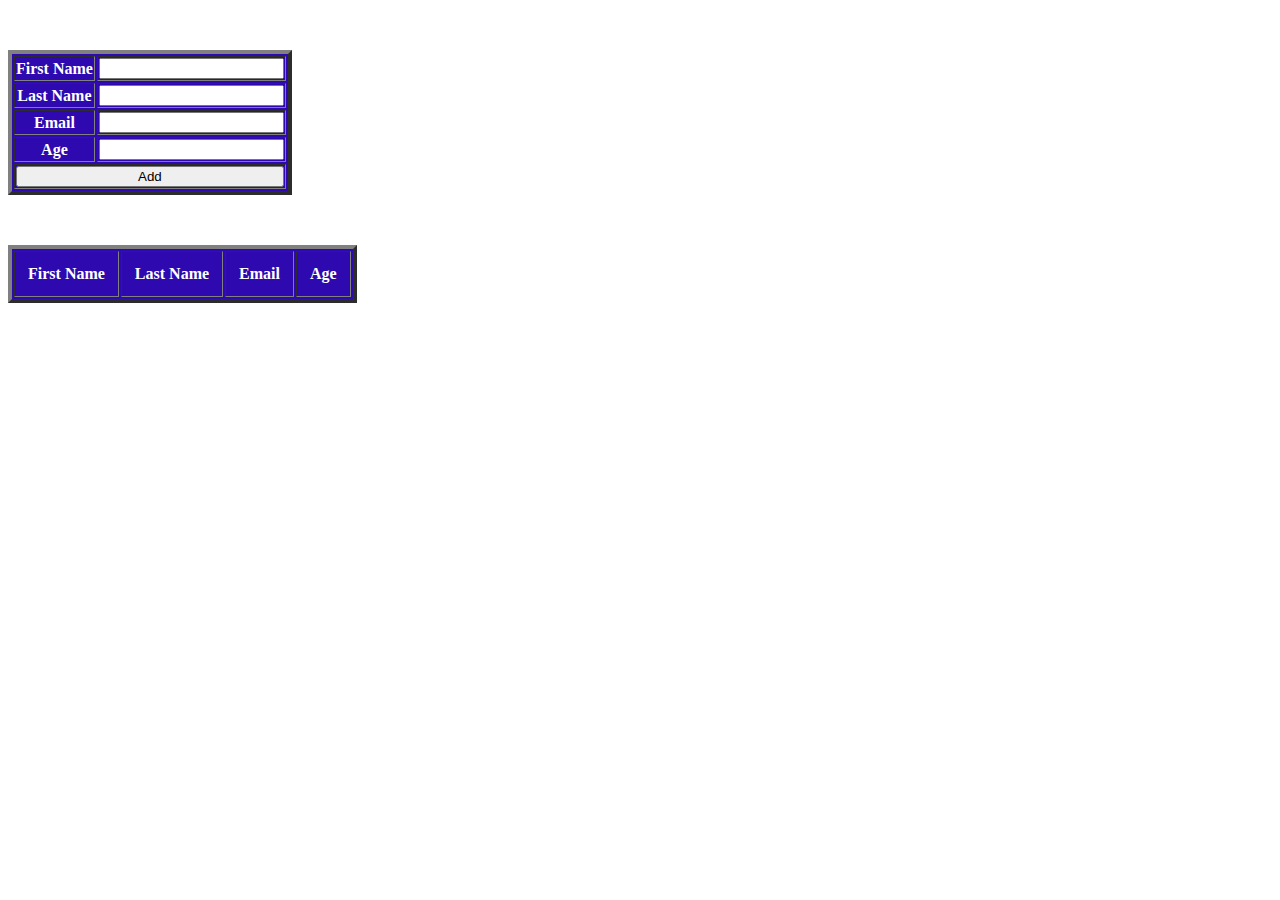
<file: lgm_form/index.html>
<!DOCTYPE html>
<html>
<head>
	<title>Table</title>
	<link rel="stylesheet" href="style.css">
</head>
<body>

	<centre>
		<table border="4">
			<thead>
				<tr>
					<th>First Name</th>
					<td><input type="text" name="fname" id="fname"></td>
				</tr>
			</thead>
			<tbody>
				<tr>
					<th>Last Name</th>
					<td><input type="text" name="lname" id="lname"></td>
				</tr>
				<tr>
					<th>Email</th>
					<td><input type="text" name="email" id="email"></td>
				</tr>
				<tr>
					<th>Age</th>
					<td><input type="text" name="age" id="age"></td>
				</tr>
				<tr id="btna">
					<td colspan="2"><input type="button" name="button" id="btn" value="Add" onclick="AddRow()"></td>
				</tr>
			</tbody>
		</table>

		<table border="4" id="show">
			<thead>
				<tr>
					<th>First Name</th>
					<th>Last Name</th>
					<th>Email</th>
					<th>Age</th>
				</tr>
			</thead>
		</table>
	</centre>
	
	<script src="main.js">
		
		

	</script>
</body>
</html>
</file>
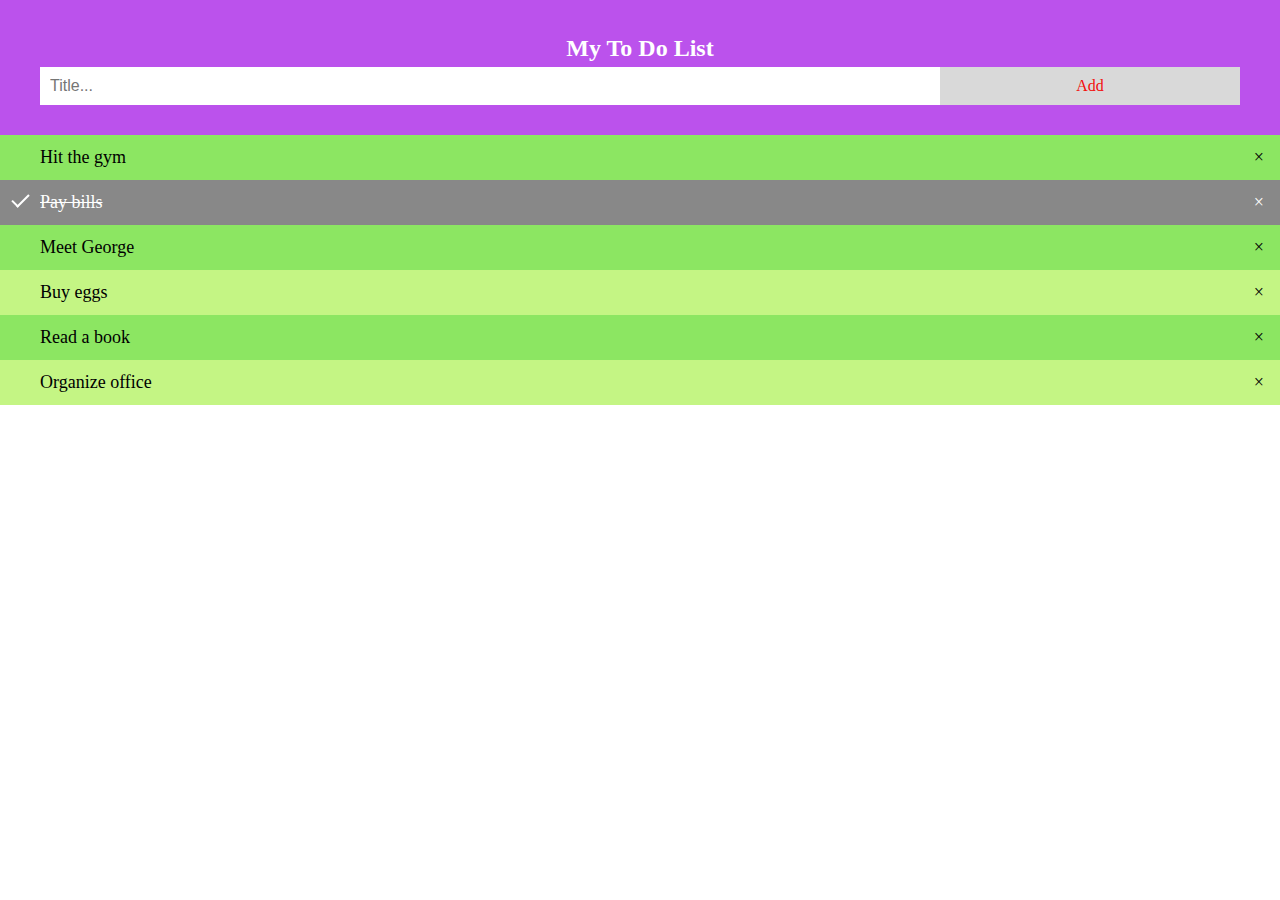
<file: todo_list/index.html>
<!DOCTYPE html>
<html>
<head>
<meta name="viewport" content="width=device-width, initial-scale=1">
<style>
body {
  margin: 0;
  min-width: 250px;
}

/* Include the padding and border in an element's total width and height */
* {
  box-sizing: border-box;
}

/* Remove margins and padding from the list */
ul {
  margin: 0;
  padding: 0;
}

/* Style the list items */
ul li {
  cursor: pointer;
  position: relative;
  padding: 12px 8px 12px 40px;
  list-style-type: none;
  background: rgb(196, 245, 132);
  font-size: 18px;
  transition: 0.2s;
  
  /* make the list items unselectable */
  -webkit-user-select: none;
  -moz-user-select: none;
  -ms-user-select: none;
  user-select: none;
}

/* Set all odd list items to a different color (zebra-stripes) */
ul li:nth-child(odd) {
  background: #8ce662;
}

/* Darker background-color on hover */
ul li:hover {
  background: rgb(245, 10, 10);
}

/* When clicked on, add a background color and strike out text */
ul li.checked {
  background: #888;
  color: #fff;
  text-decoration: line-through;
}

/* Add a "checked" mark when clicked on */
ul li.checked::before {
  content: '';
  position: absolute;
  border-color: #fff;
  border-style: solid;
  border-width: 0 2px 2px 0;
  top: 10px;
  left: 16px;
  transform: rotate(45deg);
  height: 15px;
  width: 7px;
}

/* Style the close button */
.close {
  position: absolute;
  right: 0;
  top: 0;
  padding: 12px 16px 12px 16px;
}

.close:hover {
  background-color: #ac6cf5;
  color: white;
}

/* Style the header */
.header {
  background-color: #bb52ec;
  padding: 30px 40px;
  color: white;
  text-align: center;
}

/* Clear floats after the header */
.header:after {
  content: "";
  display: table;
  clear: both;
}

/* Style the input */
input {
  margin: 0;
  border: none;
  border-radius: 0;
  width: 75%;
  padding: 10px;
  float: left;
  font-size: 16px;
}

/* Style the "Add" button */
.addBtn {
  padding: 10px;
  width: 25%;
  background: #d9d9d9;
  color: rgb(243, 12, 12);
  float: left;
  text-align: center;
  font-size: 16px;
  cursor: pointer;
  transition: 0.3s;
  border-radius: 0;
}

.addBtn:hover {
  background-color: #bbb;
}
</style>
</head>
<body>

<div id="myDIV" class="header">
  <h2 style="margin:5px">My To Do List</h2>
  <input type="text" id="myInput" placeholder="Title...">
  <span onclick="newElement()" class="addBtn">Add</span>
</div>

<ul id="myUL">
  <li>Hit the gym</li>
  <li class="checked">Pay bills</li>
  <li>Meet George</li>
  <li>Buy eggs</li>
  <li>Read a book</li>
  <li>Organize office</li>
</ul>

<script>
// Create a "close" button and append it to each list item
var myNodelist = document.getElementsByTagName("LI");
var i;
for (i = 0; i < myNodelist.length; i++) {
  var span = document.createElement("SPAN");
  var txt = document.createTextNode("\u00D7");
  span.className = "close";
  span.appendChild(txt);
  myNodelist[i].appendChild(span);
}

// Click on a close button to hide the current list item
var close = document.getElementsByClassName("close");
var i;
for (i = 0; i < close.length; i++) {
  close[i].onclick = function() {
    var div = this.parentElement;
    div.style.display = "none";
  }
}

// Add a "checked" symbol when clicking on a list item
var list = document.querySelector('ul');
list.addEventListener('click', function(ev) {
  if (ev.target.tagName === 'LI') {
    ev.target.classList.toggle('checked');
  }
}, false);

// Create a new list item when clicking on the "Add" button
function newElement() {
  var li = document.createElement("li");
  var inputValue = document.getElementById("myInput").value;
  var t = document.createTextNode(inputValue);
  li.appendChild(t);
  if (inputValue === '') {
    alert("You must write something!");
  } else {
    document.getElementById("myUL").appendChild(li);
  }
  document.getElementById("myInput").value = "";

  var span = document.createElement("SPAN");
  var txt = document.createTextNode("\u00D7");
  span.className = "close";
  span.appendChild(txt);
  li.appendChild(span);

  for (i = 0; i < close.length; i++) {
    close[i].onclick = function() {
      var div = this.parentElement;
      div.style.display = "none";
    }
  }
}
</script>

</body>
</html>
</file>
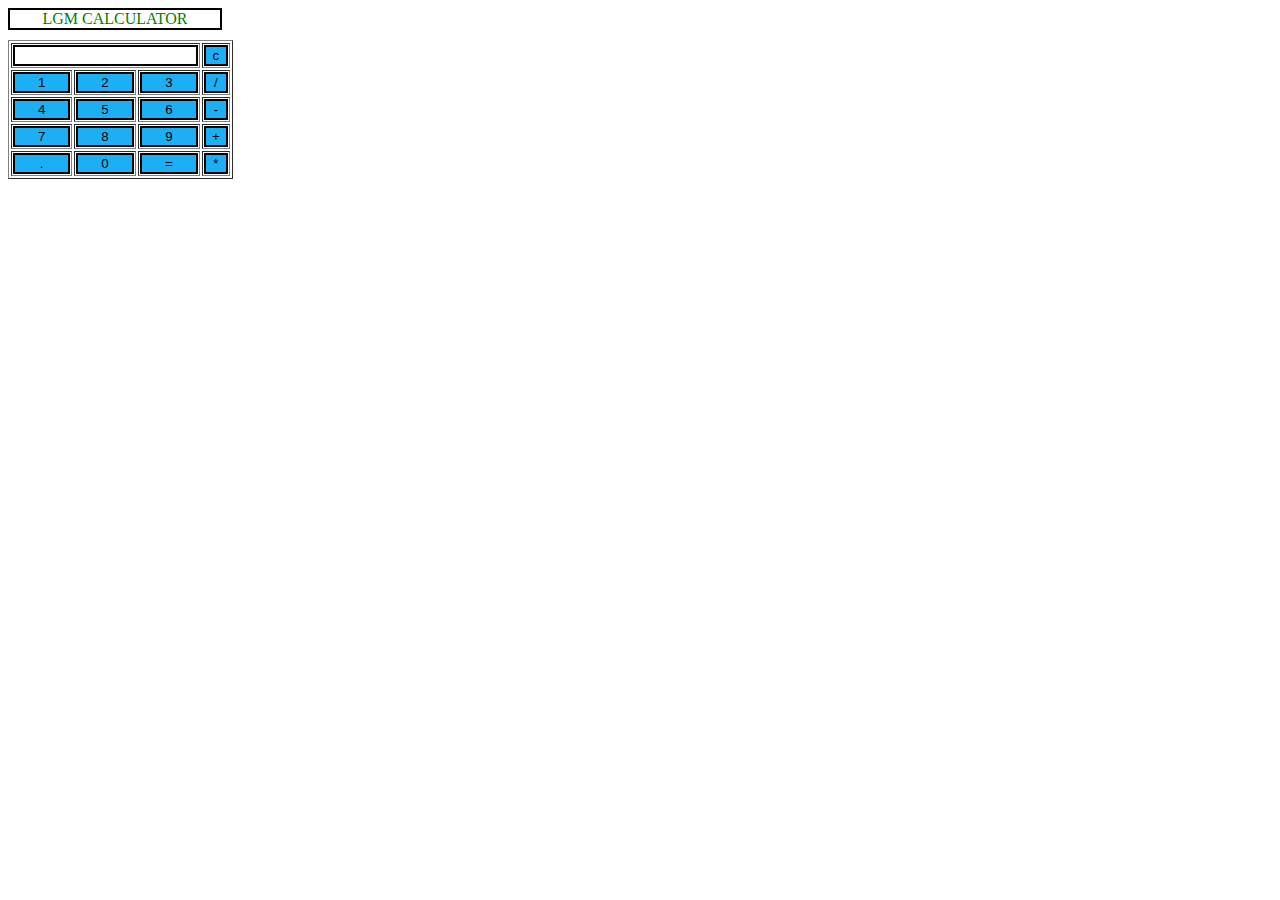
<file: lgm_calc/lgmcalc.html>
<html>
<head>
	<script>
		//function that display value
		function dis(val)
		{
			document.getElementById("result").value+=val
		}
		
		//function that evaluates the digit and return result
		function solve()
		{
			let x = document.getElementById("result").value
			let y = eval(x)
			document.getElementById("result").value = y
		}
		
		//function that clear the display
		function clr()
		{
			document.getElementById("result").value = ""
		}
	</script>
	<!-- for styling -->
	<style>
		.title{
		margin-bottom: 10px;
		left:50px;
		text-align:center;
		width: 210px;
		color:green;
		border: solid black 2px;
		}

		input[type="button"]
		{
		background-color:rgb(29, 175, 243);
		color: black;
		border: solid black 2px;
		width:100%
		}

		input[type="text"]
		{
		background-color:white;
		border: solid black 2px;
		width:100%
		}
	</style>
</head>
<!-- create table -->
<body>
	<div class = title >LGM CALCULATOR</div>
	<table border="1">
		<tr>
			<td colspan="3"><input type="text" id="result"/></td>
			<!-- clr() function will call clr to clear all value -->
			<td><input type="button" value="c" onclick="clr()"/> </td>
		</tr>
		<tr>
			<!-- create button and assign value to each button -->
			<!-- dis("1") will call function dis to display value -->
			<td><input type="button" value="1" onclick="dis('1')"/> </td>
			<td><input type="button" value="2" onclick="dis('2')"/> </td>
			<td><input type="button" value="3" onclick="dis('3')"/> </td>
			<td><input type="button" value="/" onclick="dis('/')"/> </td>
		</tr>
		<tr>
			<td><input type="button" value="4" onclick="dis('4')"/> </td>
			<td><input type="button" value="5" onclick="dis('5')"/> </td>
			<td><input type="button" value="6" onclick="dis('6')"/> </td>
			<td><input type="button" value="-" onclick="dis('-')"/> </td>
		</tr>
		<tr>
			<td><input type="button" value="7" onclick="dis('7')"/> </td>
			<td><input type="button" value="8" onclick="dis('8')"/> </td>
			<td><input type="button" value="9" onclick="dis('9')"/> </td>
			<td><input type="button" value="+" onclick="dis('+')"/> </td>
		</tr>
		<tr>
			<td><input type="button" value="." onclick="dis('.')"/> </td>
			<td><input type="button" value="0" onclick="dis('0')"/> </td>
			<!-- solve function call function solve to evaluate value -->
			<td><input type="button" value="=" onclick="solve()"/> </td>
			<td><input type="button" value="*" onclick="dis('*')"/> </td>
		</tr>
	</table>
</body>
</html>
</file>
<file: lgm_form/style.css>
table{
	margin-top: 50px;
	text-align: center;
	background: rgb(45, 9, 175);
	color: #fff;
}

#show th, #show td{
	padding: 13px;
}

#btna td input{
	width: 100%;
}
</file>
